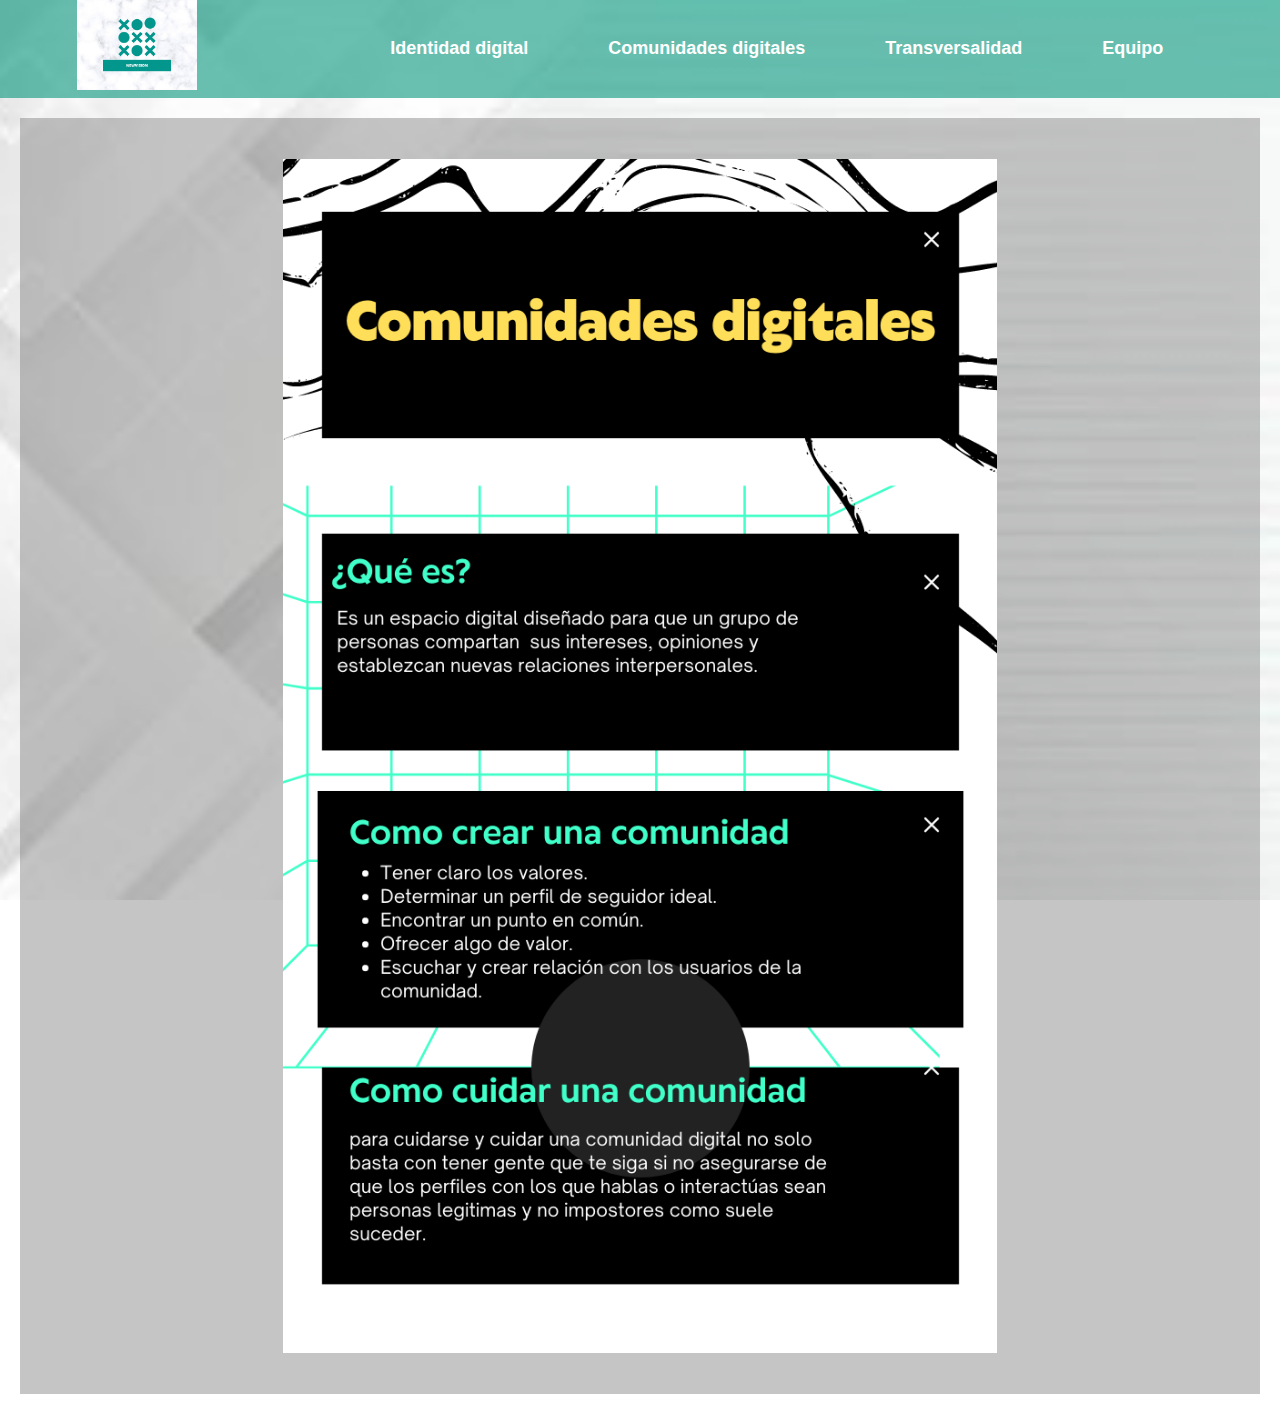
<file: comunidades.html>
<!DOCTYPE html>
<html lang="es">
<head>
    <link href="css/style.css" rel="stylesheet">
    <meta charset="UTF-8">
    <meta http-equiv="X-UA-Compatible" content="IE=edge">
    <meta name="viewport" content="width=device-width, initial-scale=1.0">
    <title>New Vision Page</title>
</head>
<body>
    <header>
    
        <nav>
            <a href="#" rel="noopener noreferrer">
                <img src="img/CHINCHENWANCHI.png" alt="Logo" class="logo">
            </a>
            <ul class="enlaces-menu">
                <li><a href="tema1.html" rel="noopener noreferrer">Identidad digital</a></li>
                <li><a href="comunidades.html" rel="noopener noreferrer">Comunidades digitales</a></li>
                <li><a href="transversalidad.html" rel="noopener noreferrer">Transversalidad</a></li>
                <li><a href="equipo.html" rel="noopener noreferrer">Equipo</a></li>
            </ul>
            <button class="ham" type="button">
                <span class="br-1"></span>
                <span class="br-2"></span>
                <span class="br-3"></span>
            </button>
        </nav>
    </header>
    <section class="home">
        <div class="in-flex">
        <p><img src="img/infografiacc.png" alt="info" class="info"></p>
    </div>
    
    </section>
    

    <script src="js/app.js"></script>
</body>
</html>
</file>
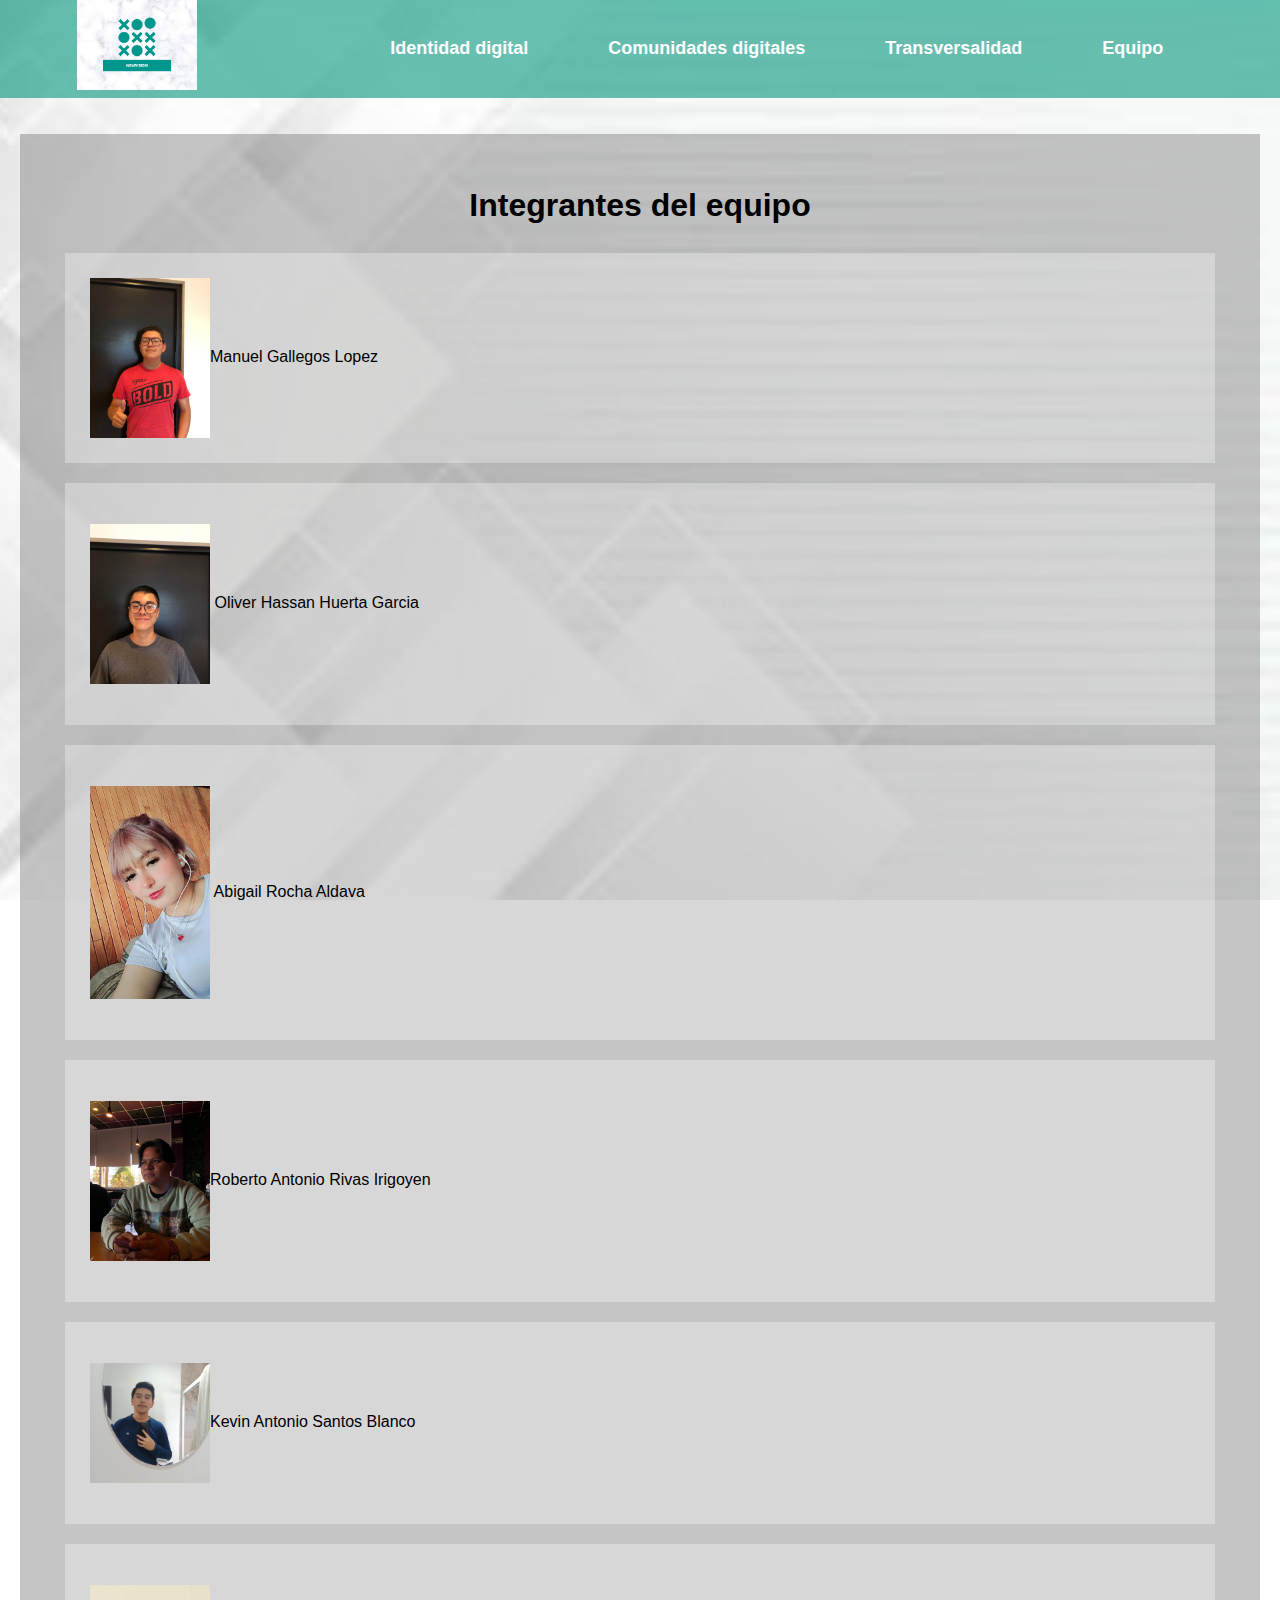
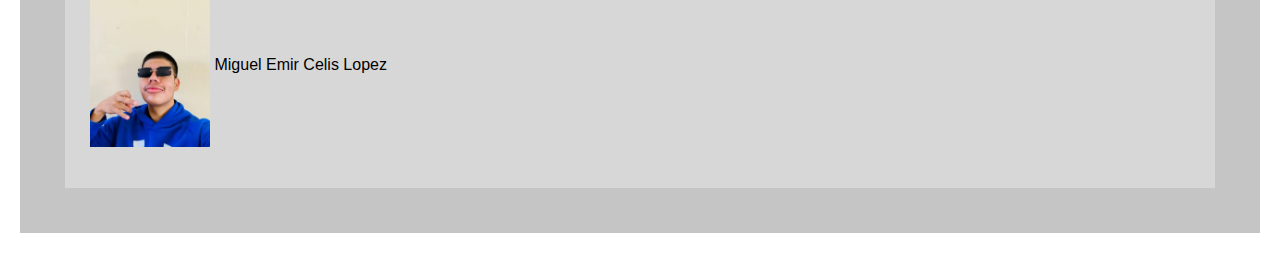
<file: equipo.html>
<!DOCTYPE html>
<html lang="es">
<head>
    <link href="css/style.css" rel="stylesheet">
    <meta charset="UTF-8">
    <meta http-equiv="X-UA-Compatible" content="IE=edge">
    <meta name="viewport" content="width=device-width, initial-scale=1.0">
    <title>New Vision Page</title>
</head>
<body>
    <header>
    
        <nav>
            <a href="#" rel="noopener noreferrer">
                <img src="img/CHINCHENWANCHI.png" alt="Logo" class="logo">
            </a>
            <ul class="enlaces-menu">
                <li><a href="tema1.html" rel="noopener noreferrer">Identidad digital</a></li>
                <li><a href="comunidades.html" rel="noopener noreferrer">Comunidades digitales</a></li>
                <li><a href="transversalidad.html" rel="noopener noreferrer">Transversalidad</a></li>
                <li><a href="equipo.html" rel="noopener noreferrer">Equipo</a></li>
            </ul>
            <button class="ham" type="button">
                <span class="br-1"></span>
                <span class="br-2"></span>
                <span class="br-3"></span>
            </button>
        </nav>
    </header>
    <div class="inicio"><p>
    </div>
    <section class="home">
        <div class="in-flex">
            <H1 style="text-align: center;">Integrantes del equipo</H1>
            <div class="nombre">
           <img src="img/manuel.jpg.jpeg" alt="equipo" class="nombre equipo">Manuel Gallegos Lopez
        </div>
        <div class="nombre">
           <p class="nombre"> <img src="img/oliver.jpg.jpeg" alt="equipo" class=" nombre equipo"> Oliver Hassan Huerta Garcia</p>
        </div>
        <div class="nombre">
           <p class="nombre"><img src="img/abi.jpg.jpeg" alt="equipo" class=" nombre equipo"> Abigail Rocha Aldava</p>
        </div>
        <div class="nombre">
          <p class="nombre"><img src="img/roberto.jpg.jpeg" alt="equipo" class=" nombre equipo">Roberto Antonio Rivas Irigoyen</p>
        </div>
        <div class="nombre">
          <P class="nombre"><img src="img/kevin.jpg.jpeg" alt="equipo" class=" nombre equipo">Kevin Antonio Santos Blanco</P>
        </div>
        <div class="nombre">
          <p class="nombre"><img src="img/emir.jpeg" alt="equipo" class=" nombre equipo"> Miguel Emir Celis Lopez</p>
        </div>
    </div>
    
    </section>

    <script src="js/app.js"></script>
</body>
</html>
</file>
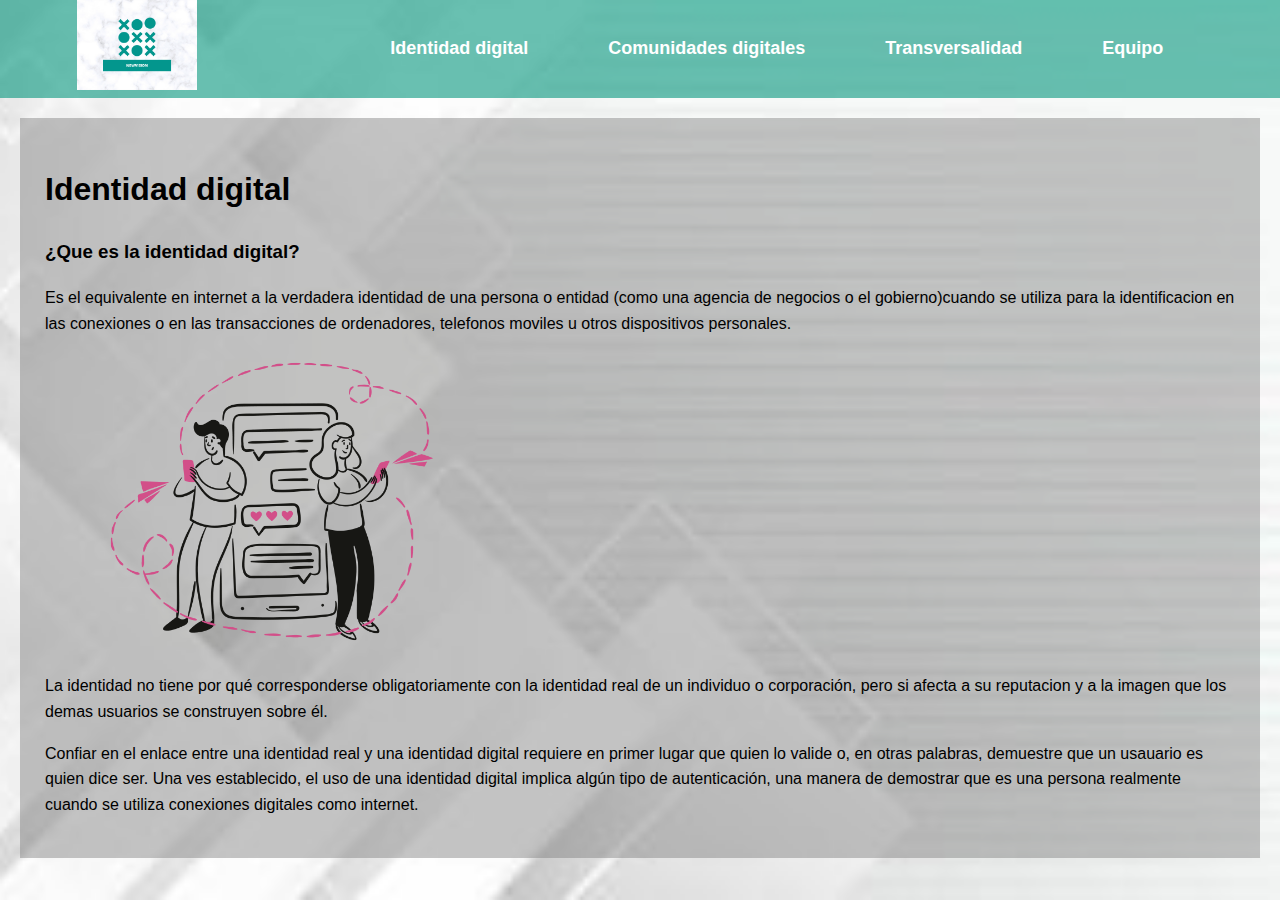
<file: tema1.html>
<!DOCTYPE html>
<html lang="es">
<head>
    <link href="css/style.css" rel="stylesheet">
    <meta charset="UTF-8">
    <meta http-equiv="X-UA-Compatible" content="IE=edge">
    <meta name="viewport" content="width=device-width, initial-scale=1.0">
    <title>New Vision Page</title>
</head>
<body>
    <header>
    
        <nav>
            <a href="#" rel="noopener noreferrer">
                <img src="img/CHINCHENWANCHI.png" alt="Logo" class="logo">
            </a>
            <ul class="enlaces-menu">
                <li><a href="tema1.html" rel="noopener noreferrer">Identidad digital</a></li>
                <li><a href="comunidades.html" rel="noopener noreferrer">Comunidades digitales</a></li>
                <li><a href="transversalidad.html" rel="noopener noreferrer">Transversalidad</a></li>
                <li><a href="equipo.html" rel="noopener noreferrer">Equipo</a></li>
            </ul>
            <button class="ham" type="button">
                <span class="br-1"></span>
                <span class="br-2"></span>
                <span class="br-3"></span>
            </button>
        </nav>
    </header>
    <section class="home">
        <div class="in-flex"> <h1>Identidad digital </h1>
           <h3>¿Que es la identidad digital?</h3>
           <p>Es el equivalente en internet a la verdadera identidad de una persona o entidad (como una agencia de negocios o el gobierno)cuando se utiliza para la identificacion en las conexiones o en las transacciones de ordenadores, telefonos moviles u otros dispositivos personales.
           <p><img src="img/idemtidadd.png" alt="identidad" class="identidad"></p>
           <p> La identidad no tiene por qué corresponderse obligatoriamente con la identidad real de un individuo o corporación, pero si afecta a su reputacion y a la imagen que los demas usuarios se construyen sobre él.</p>
            Confiar en el enlace entre una identidad real y una identidad digital requiere en primer lugar que quien lo valide o, en otras palabras, demuestre que un usauario es quien dice ser. Una ves establecido, el uso de una identidad digital implica algún tipo de autenticación, una manera de demostrar que es una persona realmente cuando se utiliza conexiones digitales como internet.
           </p>

    </div>
    
    </section>
    

    <script src="js/app.js"></script>
</body>
</html>
</file>
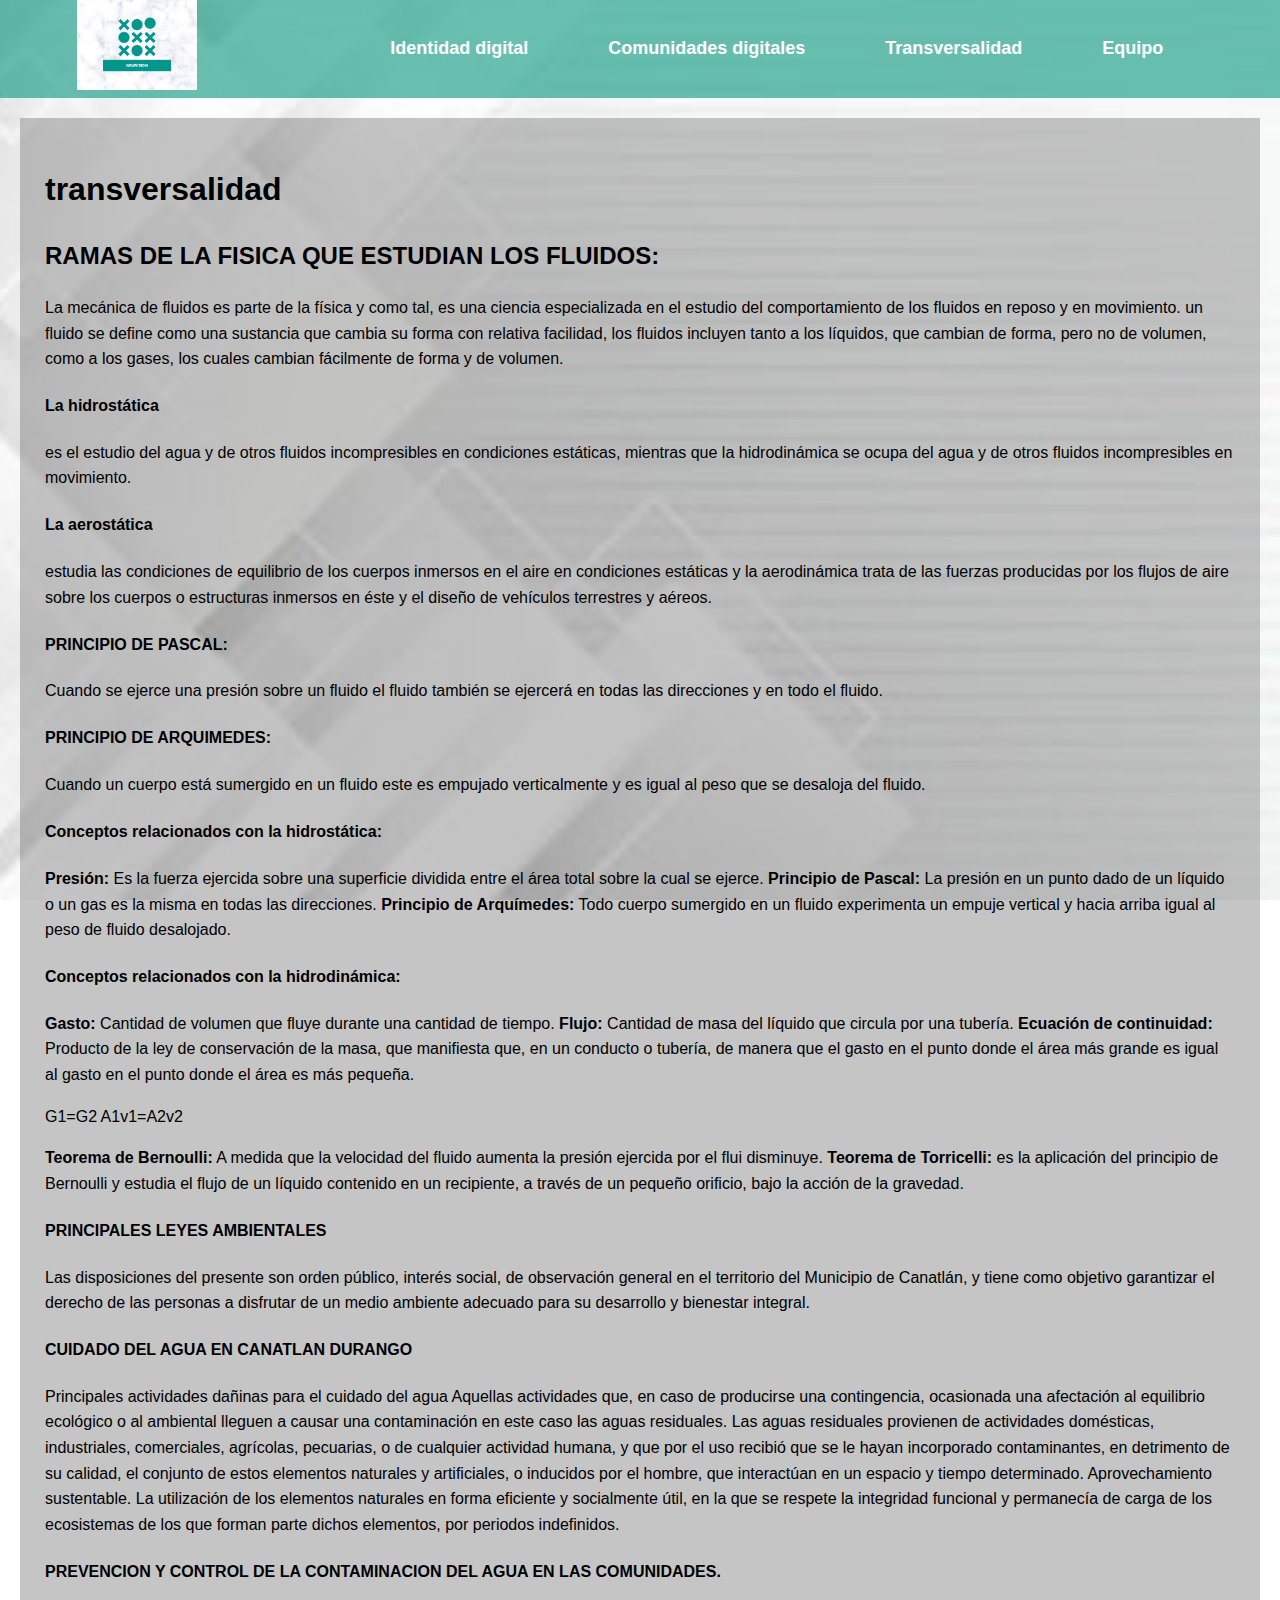
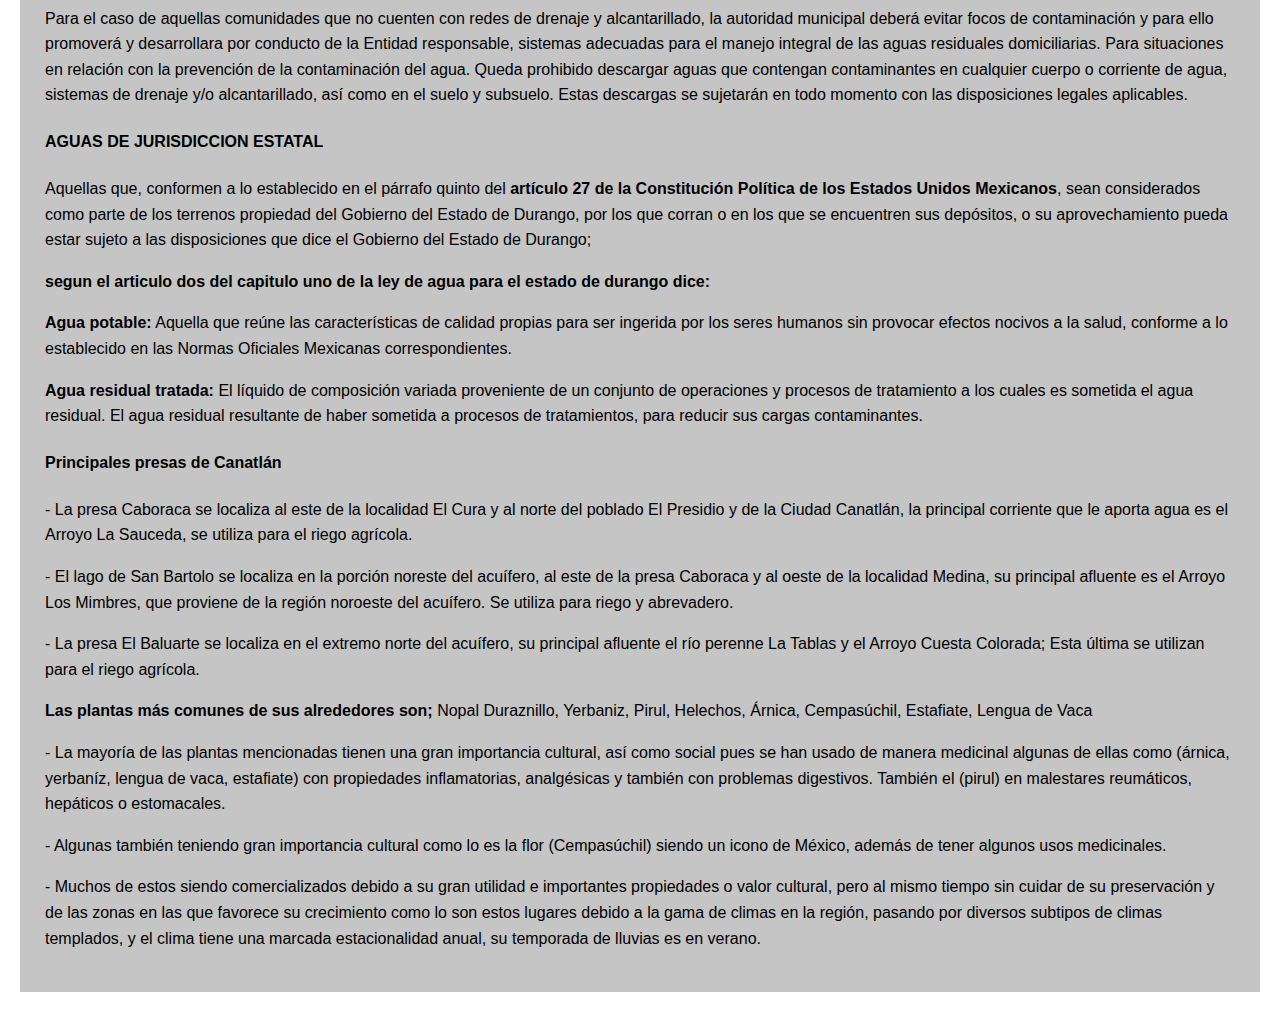
<file: transversalidad.html>
<!DOCTYPE html>
<html lang="es">
<head>
    <link href="css/style.css" rel="stylesheet">
    <meta charset="UTF-8">
    <meta http-equiv="X-UA-Compatible" content="IE=edge">
    <meta name="viewport" content="width=device-width, initial-scale=1.0">
    <title>New Vision Page</title>
</head>
<body>
    <header>
    
        <nav>
            <a href="#" rel="noopener noreferrer">
                <img src="img/CHINCHENWANCHI.png" alt="Logo" class="logo">
            </a>
            <ul class="enlaces-menu">
                <li><a href="tema1.html" rel="noopener noreferrer">Identidad digital</a></li>
                <li><a href="comunidades.html" rel="noopener noreferrer">Comunidades digitales</a></li>
                <li><a href="transversalidad.html" rel="noopener noreferrer">Transversalidad</a></li>
                <li><a href="equipo.html" rel="noopener noreferrer">Equipo</a></li>
            </ul>
            <button class="ham" type="button">
                <span class="br-1"></span>
                <span class="br-2"></span>
                <span class="br-3"></span>
            </button>
        </nav>
    </header>
    <section class="home">
        <div class="in-flex"> <h1>transversalidad </h1>
          <p> <h2>RAMAS DE LA FISICA QUE ESTUDIAN LOS FLUIDOS:</h2>
            La mecánica de fluidos es parte de la física y como tal, es una ciencia especializada en el estudio del comportamiento de los fluidos en reposo y en movimiento. un fluido se define como una sustancia que cambia su forma con relativa facilidad, los fluidos incluyen tanto a los líquidos, que cambian de forma, pero no de volumen, como a los gases, los cuales cambian fácilmente de forma y de volumen. 
            <h4>La hidrostática</h4> es el estudio del agua y de otros fluidos incompresibles en condiciones estáticas, mientras que la hidrodinámica se ocupa del agua y de otros fluidos incompresibles en movimiento. 
            <h4>La aerostática</h4> estudia las condiciones de equilibrio de los cuerpos inmersos en el aire en condiciones estáticas y la aerodinámica trata de las fuerzas producidas por los flujos de aire sobre los cuerpos o estructuras inmersos en éste y el diseño de vehículos terrestres y aéreos.
            <h4>PRINCIPIO DE PASCAL:</h4> Cuando se ejerce una presión sobre un fluido el fluido también se ejercerá en todas las direcciones y en todo el fluido.
           <h4> PRINCIPIO DE ARQUIMEDES:</h4> Cuando un cuerpo está sumergido en un fluido este es empujado verticalmente y es igual al peso que se desaloja del fluido.
           <h4>Conceptos relacionados con la hidrostática:</h4> 
            <b>Presión:</b> Es la fuerza ejercida sobre una superficie dividida entre el área total sobre la cual se ejerce.
            <b>Principio de Pascal:</b> La presión en un punto dado de un líquido o un gas es la misma en todas las direcciones.
            <b>Principio de Arquímedes:</b> Todo cuerpo sumergido en un fluido experimenta un empuje vertical y hacia arriba igual al peso de fluido desalojado.
            <h4>Conceptos relacionados con la hidrodinámica:</h4>
           <b> Gasto:</b> Cantidad de volumen que fluye durante una cantidad de tiempo.
            
            <b>Flujo:</b> Cantidad de masa del líquido que circula por una tubería.
            <b>Ecuación de continuidad:</b> Producto de la ley de conservación de la masa, que manifiesta que, en un conducto o tubería, de manera que el gasto en el punto donde el área más grande es igual al gasto en el punto donde el área es más pequeña. 
           <p> G1=G2
            A1v1=A2v2</p>
            <b>Teorema de Bernoulli:</b> A medida que la velocidad del fluido aumenta la presión ejercida por el flui disminuye.
            <b>Teorema de Torricelli:</b> es la aplicación del principio de Bernoulli y estudia el flujo de un líquido contenido en un recipiente, a través de un pequeño orificio, bajo la acción de la gravedad.
            
            
            
           <h4>PRINCIPALES LEYES AMBIENTALES </h4> 
            Las disposiciones del presente son orden público, interés social, de observación general en el territorio del Municipio de Canatlán, y tiene como objetivo garantizar el derecho de las personas a disfrutar de un medio ambiente adecuado para su desarrollo y bienestar integral.
            <h4>CUIDADO DEL AGUA EN CANATLAN DURANGO</h4>
            Principales actividades dañinas para el cuidado del agua
            Aquellas actividades que, en caso de producirse una contingencia, ocasionada una afectación al equilibrio ecológico o al ambiental lleguen a causar una contaminación en este caso las aguas residuales. 
            Las aguas residuales provienen de actividades domésticas, industriales, comerciales, agrícolas, pecuarias, o de cualquier actividad humana, y que por el uso recibió que se le hayan incorporado contaminantes, en detrimento de su calidad, el conjunto de estos elementos naturales y artificiales, o inducidos por el hombre, que interactúan en un espacio y tiempo determinado.
            Aprovechamiento sustentable.
            La utilización de los elementos naturales en forma eficiente y socialmente útil, en la que se respete la integridad funcional y permanecía de carga de los ecosistemas de los que forman parte dichos elementos, por periodos indefinidos.
            <h4>PREVENCION Y CONTROL DE LA CONTAMINACION DEL AGUA  EN LAS COMUNIDADES.</h4>
            Para el caso de aquellas comunidades que no cuenten con redes de drenaje y alcantarillado, la autoridad municipal deberá evitar focos de contaminación y para ello promoverá y desarrollara por conducto de la Entidad responsable, sistemas adecuadas para el manejo integral de las aguas residuales domiciliarias. 
            Para situaciones en relación con la prevención de la contaminación del agua.
            Queda prohibido descargar aguas que contengan contaminantes en cualquier cuerpo o corriente de agua, sistemas de drenaje y/o alcantarillado, así como en el suelo y subsuelo. Estas descargas se sujetarán en todo momento con las disposiciones legales aplicables.
            <h4>AGUAS DE JURISDICCION ESTATAL </h4>
            Aquellas que, conformen a lo establecido en el párrafo quinto del <b>artículo 27 de la Constitución Política de los Estados Unidos Mexicanos</b>, sean considerados como parte de los terrenos propiedad del Gobierno del Estado de Durango, por los que corran o en los que se encuentren sus depósitos, o su aprovechamiento pueda estar sujeto a las disposiciones que dice el Gobierno del Estado de Durango;
           <p><b> segun el articulo dos del capitulo uno de la ley de agua para el estado de durango dice:</b></p>
            <p><b>Agua potable:</b> Aquella que reúne las características de calidad propias para ser ingerida por los seres humanos sin provocar efectos nocivos a la salud, conforme a lo establecido en las Normas Oficiales Mexicanas correspondientes.</p>
            <p><b> Agua residual tratada:</b> El líquido de composición variada proveniente de un conjunto de operaciones y procesos de tratamiento a los cuales es sometida el agua residual.
            El agua residual resultante de haber sometida a procesos de tratamientos, para reducir sus cargas contaminantes.</p>
            
           <h4> Principales presas de Canatlán</h4>
            <p>-	La presa Caboraca se localiza al este de la localidad El Cura y al norte del poblado El Presidio y de la Ciudad Canatlán, la principal corriente que le aporta agua es el Arroyo La Sauceda, se utiliza para el riego agrícola.</p> 
            
           <p> -	El lago de San Bartolo se localiza en la porción noreste del acuífero, al este de la presa Caboraca y al oeste de la localidad Medina, su principal afluente es el Arroyo Los Mimbres, que proviene de la región noroeste del acuífero. Se utiliza para riego y abrevadero.</p>
            
           <p> -	La presa El Baluarte se localiza en el extremo norte del acuífero, su principal afluente el río perenne La Tablas y el Arroyo Cuesta Colorada; Esta última se utilizan para el riego agrícola.</p>
            
           <b> Las plantas más comunes de sus alrededores son;</b> Nopal Duraznillo, Yerbaniz, Pirul, Helechos, Árnica, Cempasúchil, Estafiate, Lengua de Vaca
            
           <p> -	La mayoría de las plantas mencionadas tienen una gran importancia cultural, así como social pues se han usado de manera medicinal algunas de ellas como (árnica, yerbaníz, lengua de vaca, estafiate) con propiedades inflamatorias, analgésicas y también con problemas digestivos. También el (pirul) en malestares reumáticos, hepáticos o estomacales.</p>
            
           <p> -	Algunas también teniendo gran importancia cultural como lo es la flor (Cempasúchil) siendo un icono de México, además de tener algunos usos medicinales.</p> 
            
           <p> -	Muchos de estos siendo comercializados debido a su gran utilidad e importantes propiedades o valor cultural, pero al mismo tiempo sin cuidar de su preservación y de las zonas en las que favorece su crecimiento como lo son estos lugares debido a la gama de climas en la región, pasando por diversos subtipos de climas templados, y el clima tiene una marcada estacionalidad anual, su temporada de lluvias es en verano.</p>
            </p>
    </div>
    
    </section>
    
    

    <script src="js/app.js"></script>
</body>
</html>
</file>
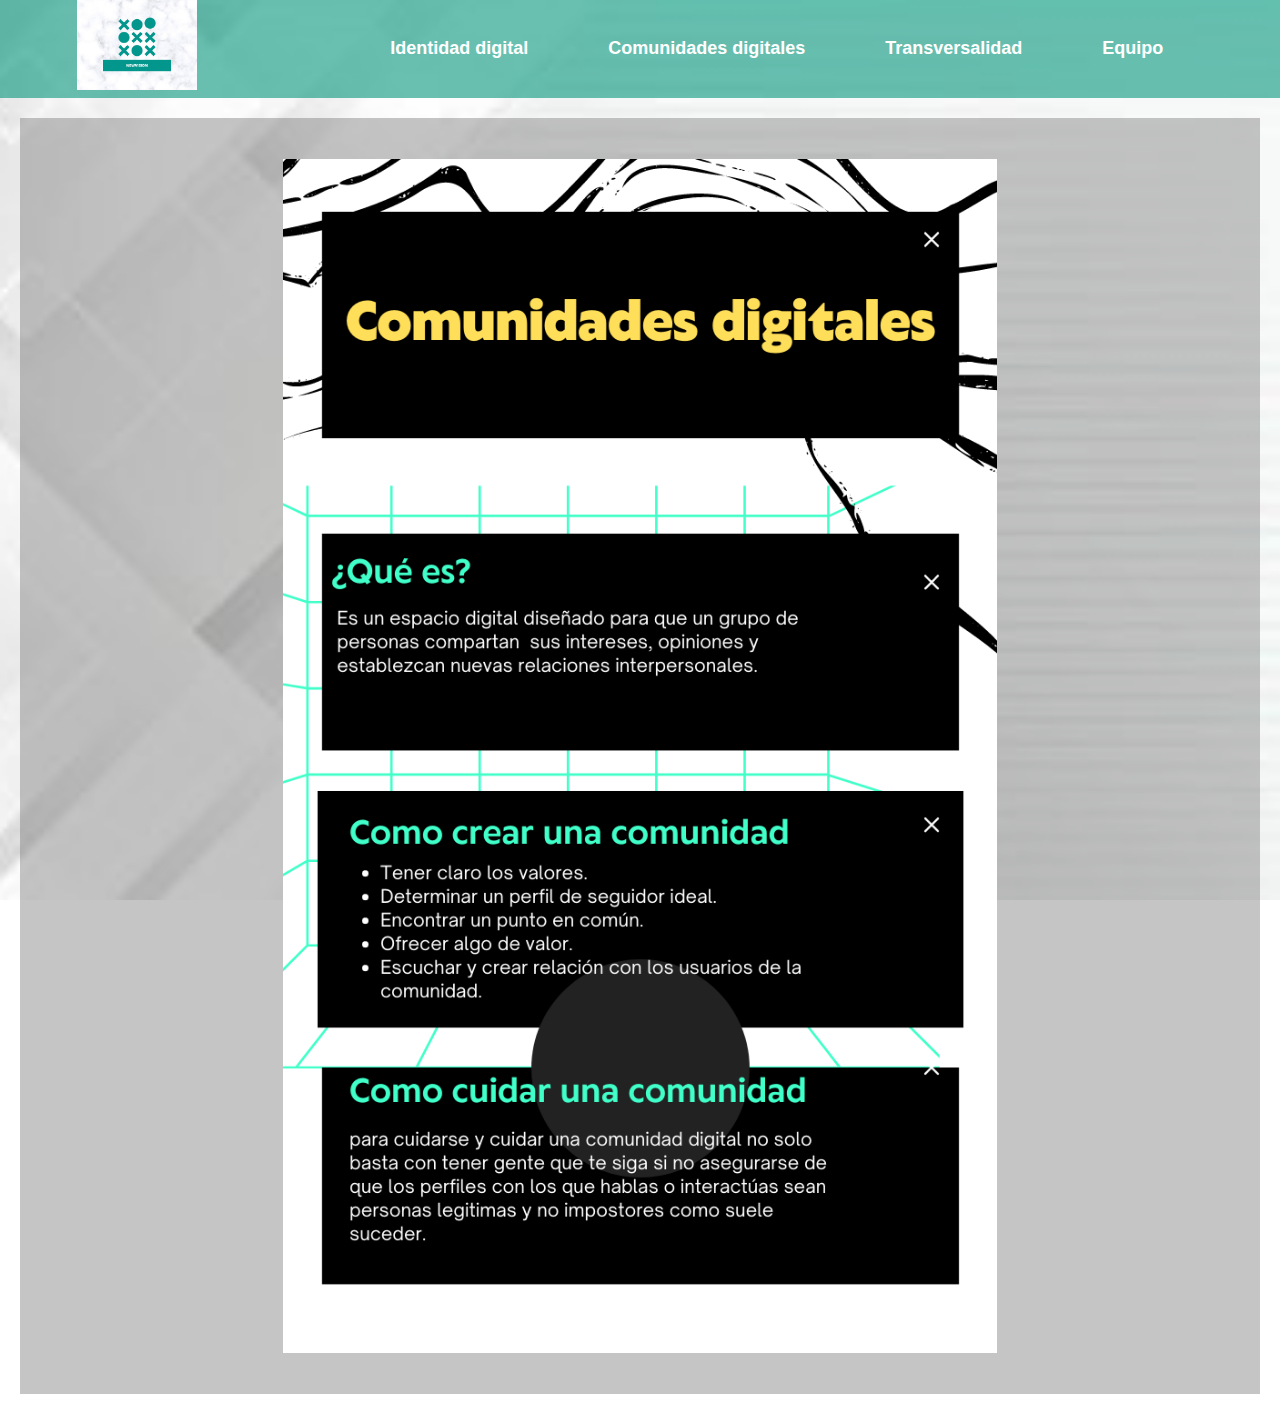
<file: menu/comunidades.html>
<!DOCTYPE html>
<html lang="es">
<head>
    <link href="css/style.css" rel="stylesheet">
    <meta charset="UTF-8">
    <meta http-equiv="X-UA-Compatible" content="IE=edge">
    <meta name="viewport" content="width=device-width, initial-scale=1.0">
    <title>document</title>
</head>
<body>
    <header>
    
        <nav>
            <a href="#" rel="noopener noreferrer">
                <img src="img/CHINCHENWANCHI.png" alt="Logo" class="logo">
            </a>
            <ul class="enlaces-menu">
                <li><a href="tema1.html" rel="noopener noreferrer">Identidad digital</a></li>
                <li><a href="comunidades.html" rel="noopener noreferrer">Comunidades digitales</a></li>
                <li><a href="transversalidad.html" rel="noopener noreferrer">Transversalidad</a></li>
                <li><a href="equipo.html" rel="noopener noreferrer">Equipo</a></li>
            </ul>
            <button class="ham" type="button">
                <span class="br-1"></span>
                <span class="br-2"></span>
                <span class="br-3"></span>
            </button>
        </nav>
    </header>
    <section class="home">
        <div class="in-flex">
        <p><img src="img/infografiacc.png" alt="info" class="info"></p>
    </div>
    
    </section>
    

    <script src="js/app.js"></script>
</body>
</html>
</file>
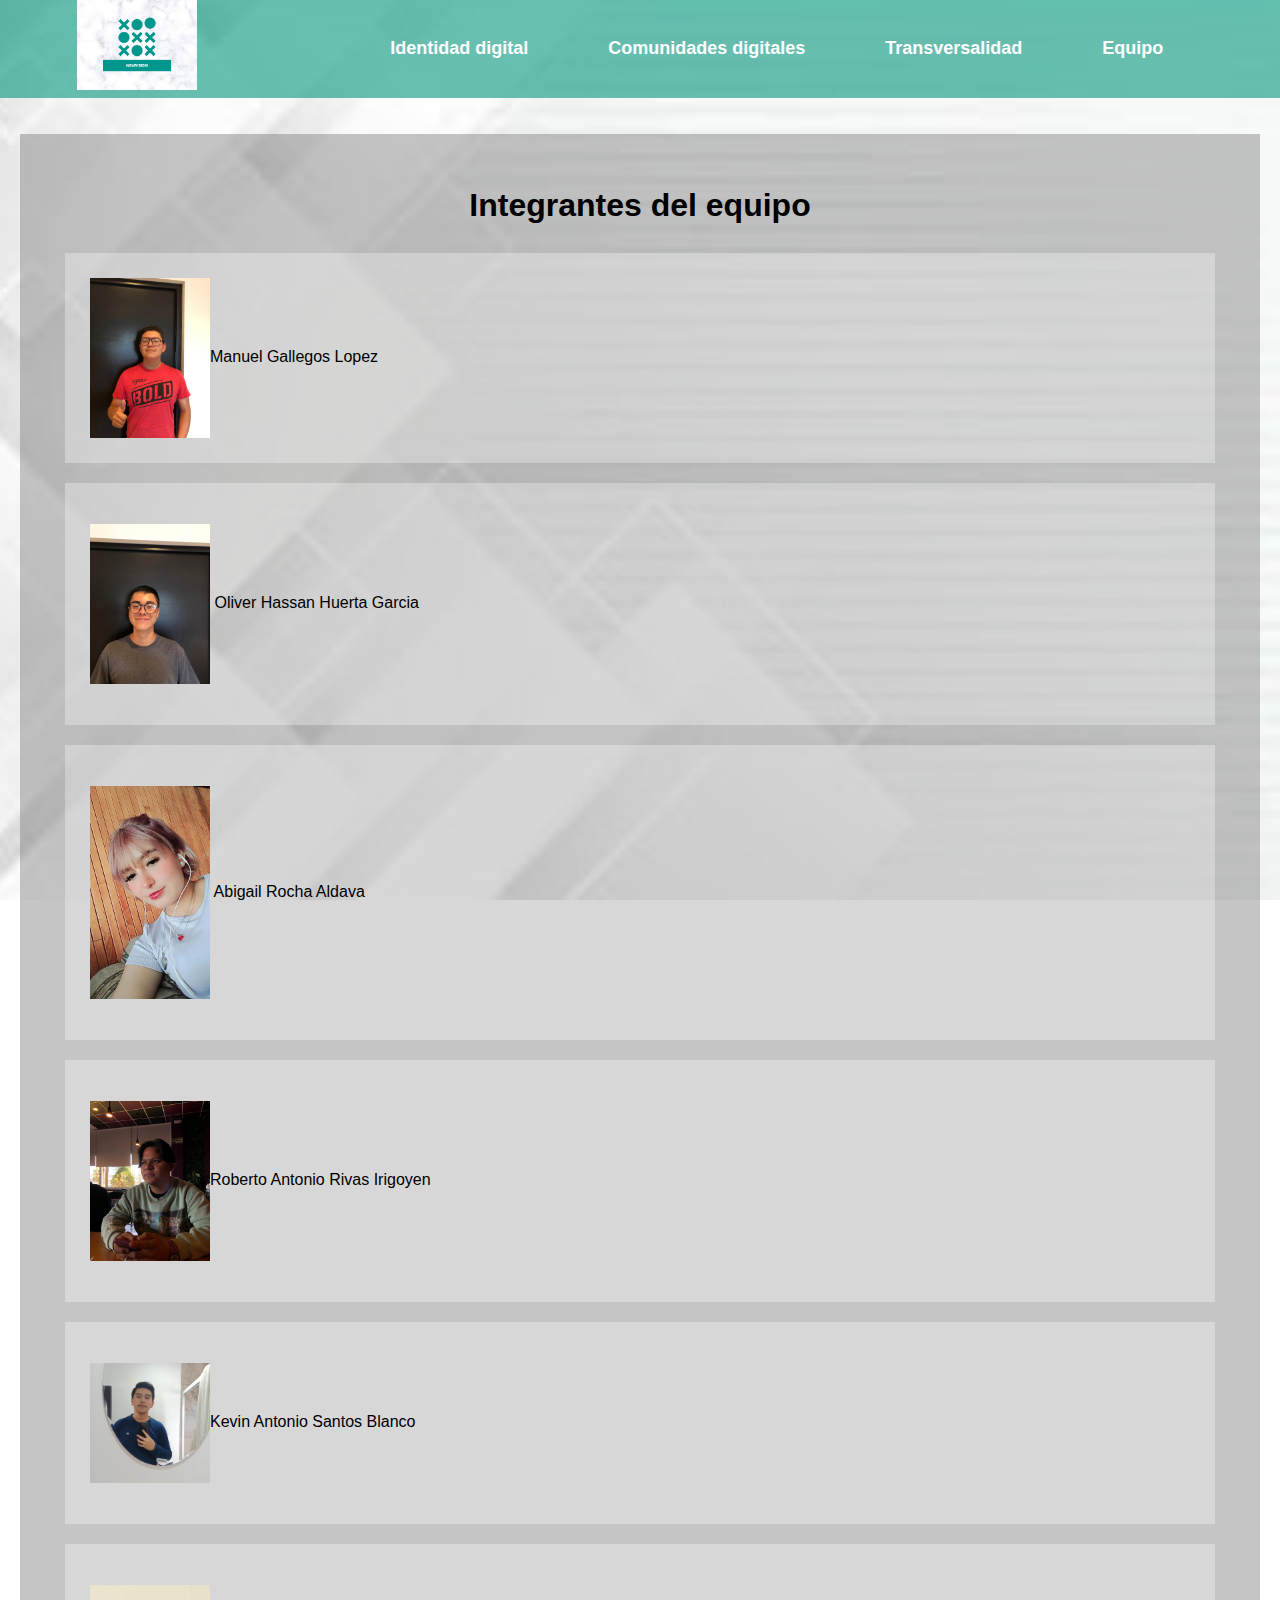
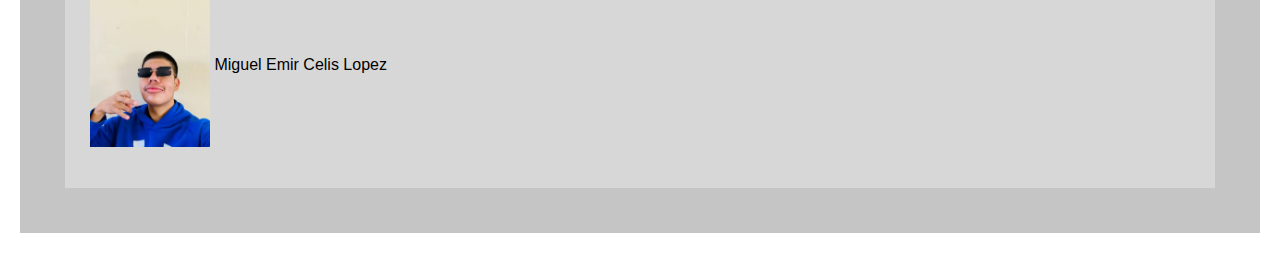
<file: menu/equipo.html>
<!DOCTYPE html>
<html lang="es">
<head>
    <link href="css/style.css" rel="stylesheet">
    <meta charset="UTF-8">
    <meta http-equiv="X-UA-Compatible" content="IE=edge">
    <meta name="viewport" content="width=device-width, initial-scale=1.0">
    <title>document</title>
</head>
<body>
    <header>
    
        <nav>
            <a href="#" rel="noopener noreferrer">
                <img src="img/CHINCHENWANCHI.png" alt="Logo" class="logo">
            </a>
            <ul class="enlaces-menu">
                <li><a href="tema1.html" rel="noopener noreferrer">Identidad digital</a></li>
                <li><a href="comunidades.html" rel="noopener noreferrer">Comunidades digitales</a></li>
                <li><a href="transversalidad.html" rel="noopener noreferrer">Transversalidad</a></li>
                <li><a href="equipo.html" rel="noopener noreferrer">Equipo</a></li>
            </ul>
            <button class="ham" type="button">
                <span class="br-1"></span>
                <span class="br-2"></span>
                <span class="br-3"></span>
            </button>
        </nav>
    </header>
    <div class="inicio"><p>
    </div>
    <section class="home">
        <div class="in-flex">
            <H1 style="text-align: center;">Integrantes del equipo</H1>
            <div class="nombre">
           <img src="img/manuel.jpg.jpeg" alt="equipo" class="nombre equipo">Manuel Gallegos Lopez
        </div>
        <div class="nombre">
           <p class="nombre"> <img src="img/oliver.jpg.jpeg" alt="equipo" class=" nombre equipo"> Oliver Hassan Huerta Garcia</p>
        </div>
        <div class="nombre">
           <p class="nombre"><img src="img/abi.jpg.jpeg" alt="equipo" class=" nombre equipo"> Abigail Rocha Aldava</p>
        </div>
        <div class="nombre">
          <p class="nombre"><img src="img/roberto.jpg.jpeg" alt="equipo" class=" nombre equipo">Roberto Antonio Rivas Irigoyen</p>
        </div>
        <div class="nombre">
          <P class="nombre"><img src="img/kevin.jpg.jpeg" alt="equipo" class=" nombre equipo">Kevin Antonio Santos Blanco</P>
        </div>
        <div class="nombre">
          <p class="nombre"><img src="img/emir.jpeg" alt="equipo" class=" nombre equipo"> Miguel Emir Celis Lopez</p>
        </div>
    </div>
    
    </section>

    <script src="js/app.js"></script>
</body>
</html>
</file>
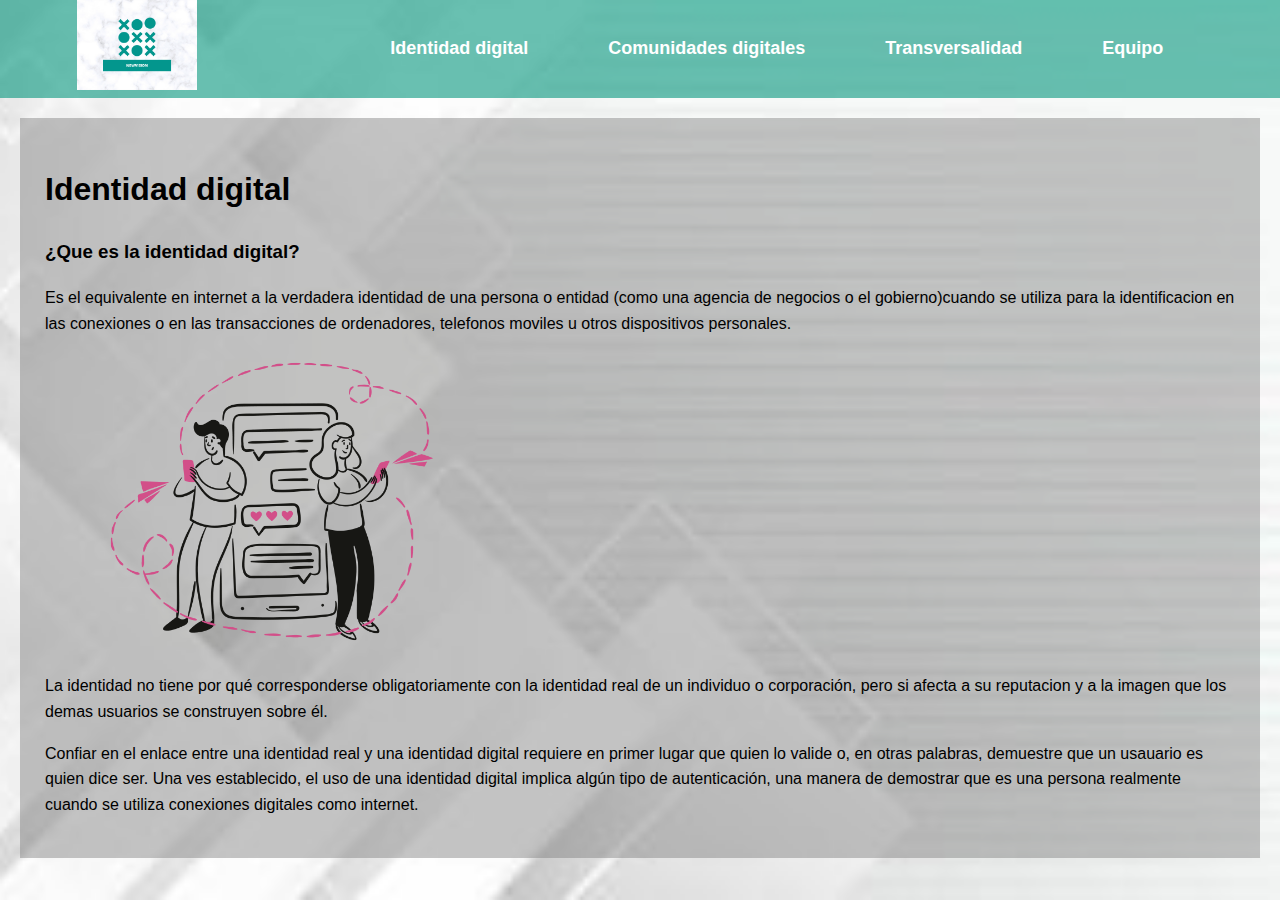
<file: menu/tema1.html>
<!DOCTYPE html>
<html lang="es">
<head>
    <link href="css/style.css" rel="stylesheet">
    <meta charset="UTF-8">
    <meta http-equiv="X-UA-Compatible" content="IE=edge">
    <meta name="viewport" content="width=device-width, initial-scale=1.0">
    <title>Document</title>
</head>
<body>
    <header>
    
        <nav>
            <a href="#" rel="noopener noreferrer">
                <img src="img/CHINCHENWANCHI.png" alt="Logo" class="logo">
            </a>
            <ul class="enlaces-menu">
                <li><a href="tema1.html" rel="noopener noreferrer">Identidad digital</a></li>
                <li><a href="comunidades.html" rel="noopener noreferrer">Comunidades digitales</a></li>
                <li><a href="transversalidad.html" rel="noopener noreferrer">Transversalidad</a></li>
                <li><a href="equipo.html" rel="noopener noreferrer">Equipo</a></li>
            </ul>
            <button class="ham" type="button">
                <span class="br-1"></span>
                <span class="br-2"></span>
                <span class="br-3"></span>
            </button>
        </nav>
    </header>
    <section class="home">
        <div class="in-flex"> <h1>Identidad digital </h1>
           <h3>¿Que es la identidad digital?</h3>
           <p>Es el equivalente en internet a la verdadera identidad de una persona o entidad (como una agencia de negocios o el gobierno)cuando se utiliza para la identificacion en las conexiones o en las transacciones de ordenadores, telefonos moviles u otros dispositivos personales.
           <p><img src="img/idemtidadd.png" alt="identidad" class="identidad"></p>
           <p> La identidad no tiene por qué corresponderse obligatoriamente con la identidad real de un individuo o corporación, pero si afecta a su reputacion y a la imagen que los demas usuarios se construyen sobre él.</p>
            Confiar en el enlace entre una identidad real y una identidad digital requiere en primer lugar que quien lo valide o, en otras palabras, demuestre que un usauario es quien dice ser. Una ves establecido, el uso de una identidad digital implica algún tipo de autenticación, una manera de demostrar que es una persona realmente cuando se utiliza conexiones digitales como internet.
           </p>

    </div>
    
    </section>
    

    <script src="js/app.js"></script>
</body>
</html>
</file>
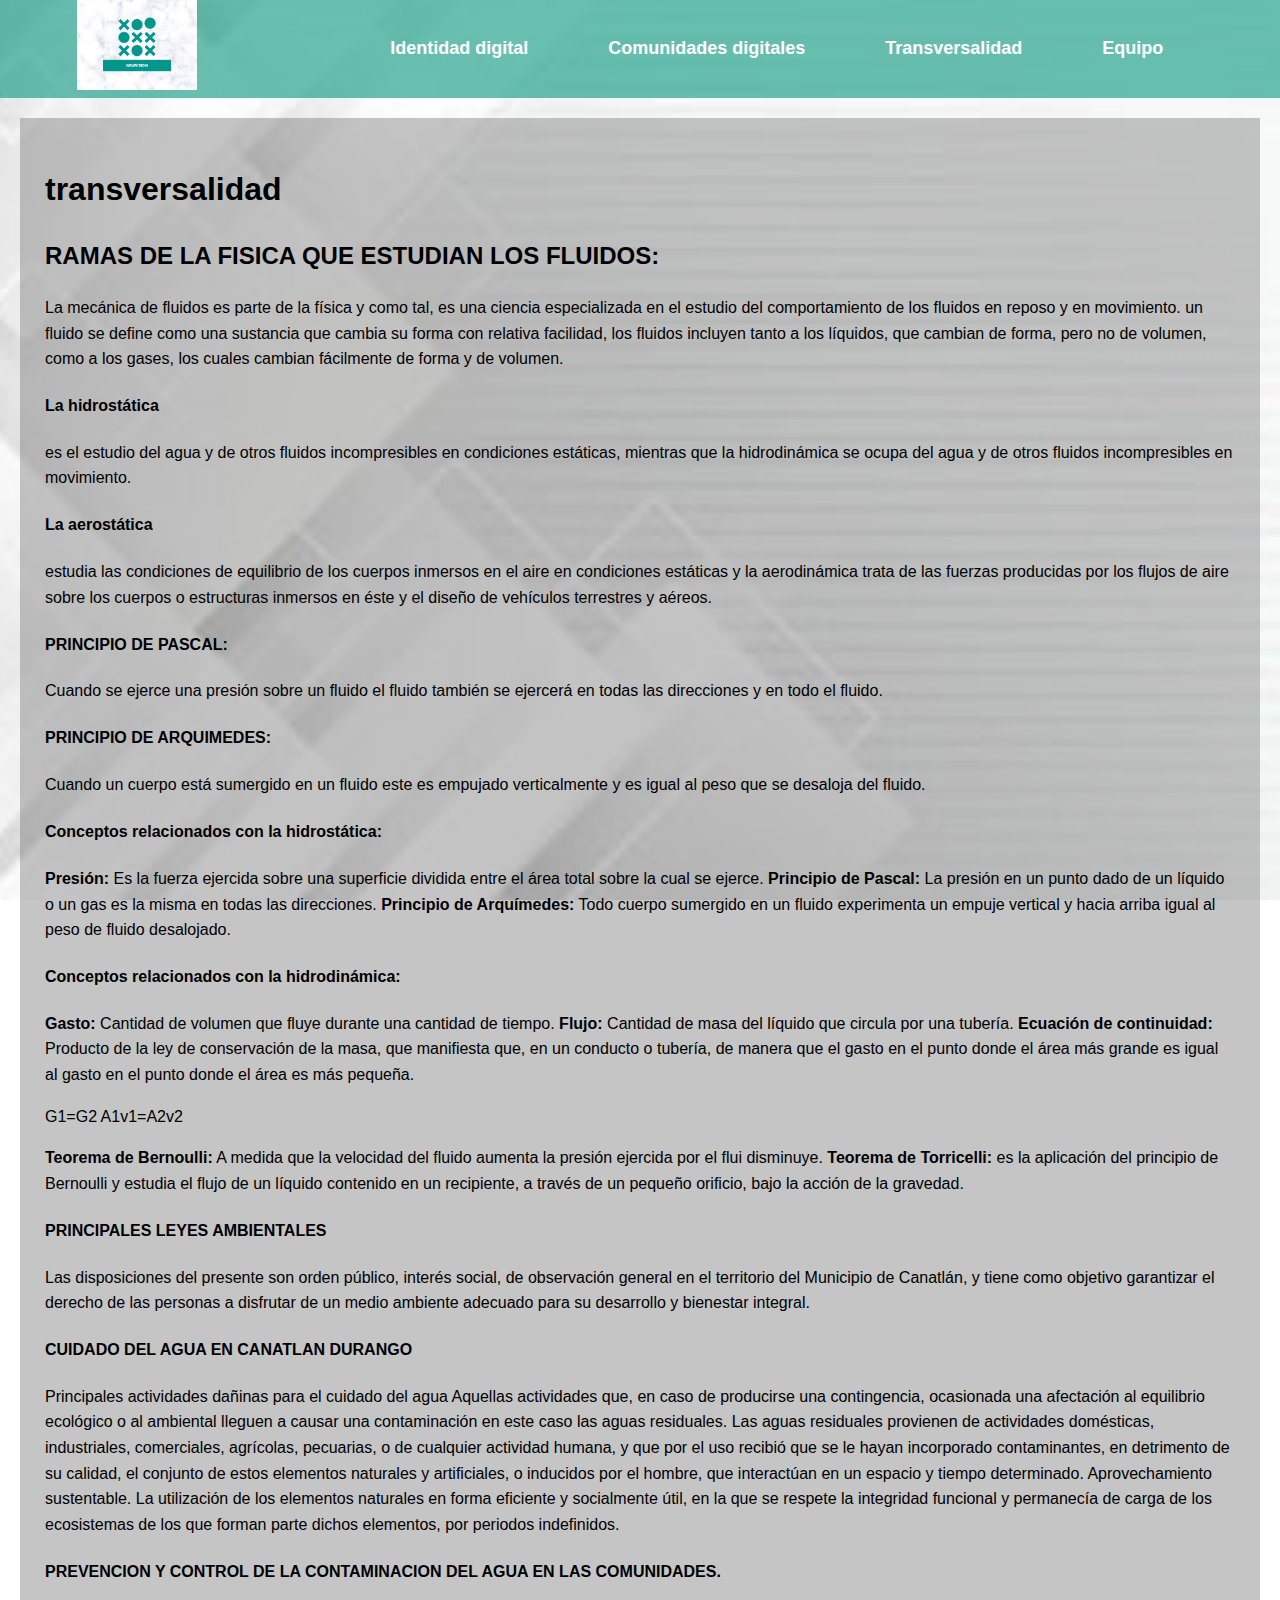
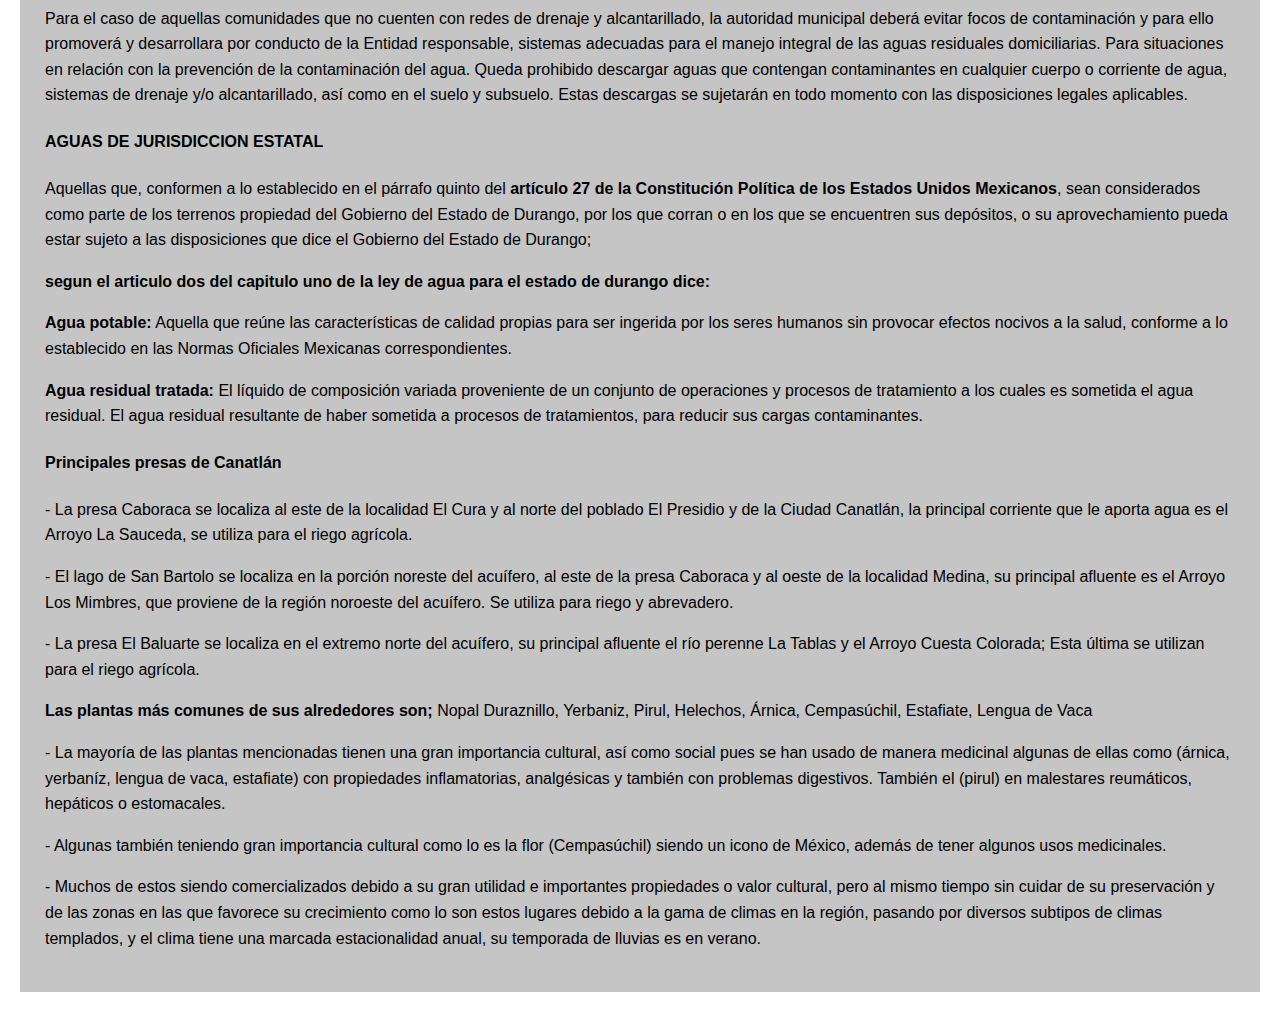
<file: menu/transversalidad.html>
<!DOCTYPE html>
<html lang="es">
<head>
    <link href="css/style.css" rel="stylesheet">
    <meta charset="UTF-8">
    <meta http-equiv="X-UA-Compatible" content="IE=edge">
    <meta name="viewport" content="width=device-width, initial-scale=1.0">
    <title>Document</title>
</head>
<body>
    <header>
    
        <nav>
            <a href="#" rel="noopener noreferrer">
                <img src="img/CHINCHENWANCHI.png" alt="Logo" class="logo">
            </a>
            <ul class="enlaces-menu">
                <li><a href="tema1.html" rel="noopener noreferrer">Identidad digital</a></li>
                <li><a href="comunidades.html" rel="noopener noreferrer">Comunidades digitales</a></li>
                <li><a href="transversalidad.html" rel="noopener noreferrer">Transversalidad</a></li>
                <li><a href="equipo.html" rel="noopener noreferrer">Equipo</a></li>
            </ul>
            <button class="ham" type="button">
                <span class="br-1"></span>
                <span class="br-2"></span>
                <span class="br-3"></span>
            </button>
        </nav>
    </header>
    <section class="home">
        <div class="in-flex"> <h1>transversalidad </h1>
          <p> <h2>RAMAS DE LA FISICA QUE ESTUDIAN LOS FLUIDOS:</h2>
            La mecánica de fluidos es parte de la física y como tal, es una ciencia especializada en el estudio del comportamiento de los fluidos en reposo y en movimiento. un fluido se define como una sustancia que cambia su forma con relativa facilidad, los fluidos incluyen tanto a los líquidos, que cambian de forma, pero no de volumen, como a los gases, los cuales cambian fácilmente de forma y de volumen. 
            <h4>La hidrostática</h4> es el estudio del agua y de otros fluidos incompresibles en condiciones estáticas, mientras que la hidrodinámica se ocupa del agua y de otros fluidos incompresibles en movimiento. 
            <h4>La aerostática</h4> estudia las condiciones de equilibrio de los cuerpos inmersos en el aire en condiciones estáticas y la aerodinámica trata de las fuerzas producidas por los flujos de aire sobre los cuerpos o estructuras inmersos en éste y el diseño de vehículos terrestres y aéreos.
            <h4>PRINCIPIO DE PASCAL:</h4> Cuando se ejerce una presión sobre un fluido el fluido también se ejercerá en todas las direcciones y en todo el fluido.
           <h4> PRINCIPIO DE ARQUIMEDES:</h4> Cuando un cuerpo está sumergido en un fluido este es empujado verticalmente y es igual al peso que se desaloja del fluido.
           <h4>Conceptos relacionados con la hidrostática:</h4> 
            <b>Presión:</b> Es la fuerza ejercida sobre una superficie dividida entre el área total sobre la cual se ejerce.
            <b>Principio de Pascal:</b> La presión en un punto dado de un líquido o un gas es la misma en todas las direcciones.
            <b>Principio de Arquímedes:</b> Todo cuerpo sumergido en un fluido experimenta un empuje vertical y hacia arriba igual al peso de fluido desalojado.
            <h4>Conceptos relacionados con la hidrodinámica:</h4>
           <b> Gasto:</b> Cantidad de volumen que fluye durante una cantidad de tiempo.
            
            <b>Flujo:</b> Cantidad de masa del líquido que circula por una tubería.
            <b>Ecuación de continuidad:</b> Producto de la ley de conservación de la masa, que manifiesta que, en un conducto o tubería, de manera que el gasto en el punto donde el área más grande es igual al gasto en el punto donde el área es más pequeña. 
           <p> G1=G2
            A1v1=A2v2</p>
            <b>Teorema de Bernoulli:</b> A medida que la velocidad del fluido aumenta la presión ejercida por el flui disminuye.
            <b>Teorema de Torricelli:</b> es la aplicación del principio de Bernoulli y estudia el flujo de un líquido contenido en un recipiente, a través de un pequeño orificio, bajo la acción de la gravedad.
            
            
            
           <h4>PRINCIPALES LEYES AMBIENTALES </h4> 
            Las disposiciones del presente son orden público, interés social, de observación general en el territorio del Municipio de Canatlán, y tiene como objetivo garantizar el derecho de las personas a disfrutar de un medio ambiente adecuado para su desarrollo y bienestar integral.
            <h4>CUIDADO DEL AGUA EN CANATLAN DURANGO</h4>
            Principales actividades dañinas para el cuidado del agua
            Aquellas actividades que, en caso de producirse una contingencia, ocasionada una afectación al equilibrio ecológico o al ambiental lleguen a causar una contaminación en este caso las aguas residuales. 
            Las aguas residuales provienen de actividades domésticas, industriales, comerciales, agrícolas, pecuarias, o de cualquier actividad humana, y que por el uso recibió que se le hayan incorporado contaminantes, en detrimento de su calidad, el conjunto de estos elementos naturales y artificiales, o inducidos por el hombre, que interactúan en un espacio y tiempo determinado.
            Aprovechamiento sustentable.
            La utilización de los elementos naturales en forma eficiente y socialmente útil, en la que se respete la integridad funcional y permanecía de carga de los ecosistemas de los que forman parte dichos elementos, por periodos indefinidos.
            <h4>PREVENCION Y CONTROL DE LA CONTAMINACION DEL AGUA  EN LAS COMUNIDADES.</h4>
            Para el caso de aquellas comunidades que no cuenten con redes de drenaje y alcantarillado, la autoridad municipal deberá evitar focos de contaminación y para ello promoverá y desarrollara por conducto de la Entidad responsable, sistemas adecuadas para el manejo integral de las aguas residuales domiciliarias. 
            Para situaciones en relación con la prevención de la contaminación del agua.
            Queda prohibido descargar aguas que contengan contaminantes en cualquier cuerpo o corriente de agua, sistemas de drenaje y/o alcantarillado, así como en el suelo y subsuelo. Estas descargas se sujetarán en todo momento con las disposiciones legales aplicables.
            <h4>AGUAS DE JURISDICCION ESTATAL </h4>
            Aquellas que, conformen a lo establecido en el párrafo quinto del <b>artículo 27 de la Constitución Política de los Estados Unidos Mexicanos</b>, sean considerados como parte de los terrenos propiedad del Gobierno del Estado de Durango, por los que corran o en los que se encuentren sus depósitos, o su aprovechamiento pueda estar sujeto a las disposiciones que dice el Gobierno del Estado de Durango;
           <p><b> segun el articulo dos del capitulo uno de la ley de agua para el estado de durango dice:</b></p>
            <p><b>Agua potable:</b> Aquella que reúne las características de calidad propias para ser ingerida por los seres humanos sin provocar efectos nocivos a la salud, conforme a lo establecido en las Normas Oficiales Mexicanas correspondientes.</p>
            <p><b> Agua residual tratada:</b> El líquido de composición variada proveniente de un conjunto de operaciones y procesos de tratamiento a los cuales es sometida el agua residual.
            El agua residual resultante de haber sometida a procesos de tratamientos, para reducir sus cargas contaminantes.</p>
            
           <h4> Principales presas de Canatlán</h4>
            <p>-	La presa Caboraca se localiza al este de la localidad El Cura y al norte del poblado El Presidio y de la Ciudad Canatlán, la principal corriente que le aporta agua es el Arroyo La Sauceda, se utiliza para el riego agrícola.</p> 
            
           <p> -	El lago de San Bartolo se localiza en la porción noreste del acuífero, al este de la presa Caboraca y al oeste de la localidad Medina, su principal afluente es el Arroyo Los Mimbres, que proviene de la región noroeste del acuífero. Se utiliza para riego y abrevadero.</p>
            
           <p> -	La presa El Baluarte se localiza en el extremo norte del acuífero, su principal afluente el río perenne La Tablas y el Arroyo Cuesta Colorada; Esta última se utilizan para el riego agrícola.</p>
            
           <b> Las plantas más comunes de sus alrededores son;</b> Nopal Duraznillo, Yerbaniz, Pirul, Helechos, Árnica, Cempasúchil, Estafiate, Lengua de Vaca
            
           <p> -	La mayoría de las plantas mencionadas tienen una gran importancia cultural, así como social pues se han usado de manera medicinal algunas de ellas como (árnica, yerbaníz, lengua de vaca, estafiate) con propiedades inflamatorias, analgésicas y también con problemas digestivos. También el (pirul) en malestares reumáticos, hepáticos o estomacales.</p>
            
           <p> -	Algunas también teniendo gran importancia cultural como lo es la flor (Cempasúchil) siendo un icono de México, además de tener algunos usos medicinales.</p> 
            
           <p> -	Muchos de estos siendo comercializados debido a su gran utilidad e importantes propiedades o valor cultural, pero al mismo tiempo sin cuidar de su preservación y de las zonas en las que favorece su crecimiento como lo son estos lugares debido a la gama de climas en la región, pasando por diversos subtipos de climas templados, y el clima tiene una marcada estacionalidad anual, su temporada de lluvias es en verano.</p>
            </p>
    </div>
    
    </section>
    
    

    <script src="js/app.js"></script>
</body>
</html>
</file>
<file: css/style.css>
html {
    font-size: 62.5%;
    box-sizing:border-box;
}

*, *::before, *::after{
    box-sizing: inherit;
}
body{
    padding: 0px;
    margin:0px;
    line-height: 1.6;
    font-family: sans-serif;
    background: url("../img/fondo7.jpg") no-repeat center center fixed;
    background-size: cover;
    font-size: medium;

}
.info{
  display: block;
  width: 60%;
  margin: auto;
}
.equipo{
    width: 120px;
}
.identidad{
    width: 500px;
}

.logo{
    width:120px;
}
nav {
    display: flex;
    align-items: center;
    justify-content: space-around;
    min-height: 8vh;
    background-color: rgba(0, 148, 123, 0.589);
}

.ham{
    display:none;
    cursor: pointer;
    margin: 0px;
    padding:0px;
    background-color: transparent;
    border:none;

}
.ham span {
    display:block;
    background-color: #f3f3f3;
    height:3px;
    width:28px;
    margin: 10px auto;
    border-radius: 2px;
}

.enlaces-menu {
    display:flex;
    padding:0px;
    overflow-y: auto;
    scroll-behavior: smooth;
    max-height: 450px;
}
.enlaces-menu li{
    padding:0px 40px;
    list-style-type:none;
    transition: 0.7s;
    
}

.enlaces-menu li a{
    text-decoration: none;
    font-size: 1.8rem;
    color:#ffffff;
    font-weight: 600;
}

.enlaces-menu li:hover{
    background-color:rgba(248, 248, 248, 0.247);
}

/*reglas agregadas*/
.home{
    display: flex;
    flex-wrap: wrap;
}
.in-flex{
    flex:2;
padding:25px;
margin:20px;
min-width:250px;
}

.in-flex:first-child{
flex:2;
padding:25px;
margin:20px;
min-width:250px;
background-color: #7a7a7a70;
}
.in-flex div {
    padding:25px;
margin:20px;
background-color: #ffffff50;
}
div .capitulos{
    font-size: large;
    text-align: left;
    padding: 0px;
    margin: 0px;
    background-color: #f3f3f300;
}


/* dispositivos móviles */
@media (max-width: 768px){
    body {
        overflow: hidden;
    }
    .logo{
        padding-left:25px;
    }
    .ham{
        display:block;
        position:absolute;
        top:15px;
        right:25px;
        transition: 0.3s 0.1s;

    }
    
    .ham:hover{
        transform: rotate(360deg);
    }
    nav{
        flex-direction:column;
        align-items: flex-start;
        padding:25px 0;
    }
    .enlaces-menu{
        flex-direction: column;
        justify-content: space-around;
        align-items:center;
        height:92vh;
        margin:0px;
        padding:0px;
        width:100%;
        display:none;
        opacity: 0;
        
    }
    .enlaces-menu li{
        width:100%;
        text-align:center;
        padding:20px;
        
    }
    .home{
        display: flex;
        flex-wrap: wrap;
        overflow-y: auto;
        scroll-behavior: smooth;
        max-height: 450px;
    }
    .in-flex{
        flex:1;
    padding:25px;
    margin:20px;
    min-width:0px;
    }
    
    .in-flex:first-child{
    flex:1;
    padding:25px;
    margin:20px;
    min-width:0px;
    background-color: #72727270;
    }
    .in-flex div {
        padding:25px;
    margin:20px;
    background-color: #ffffff50;
    }
    div .capitulos{
        font-size: large;
        text-align: left;
        padding: 0px;
        margin: 0px;
        background-color: #f3f3f300;

    }
      


    .info{
        display: block;
        width: 60%;
        margin: auto;
      }
}
.nombre{
    vertical-align: middle;
}
/* Agregar animación utilizando KeyFrames */
@keyframes muestraMenu {
    from {
        opacity:0;
    }
    to {
        opacity:1;
    }
    }
    .enlaces-menu.activado{
        display:flex;
        animation: muestraMenu 350ms ease-in-out both;
    }
    .br-1.activado{
        transform: rotate(-45deg) translate(-10px, 8px);
    }
    .br-2.activado{
        opacity:0;
    }
    .br-3.activado{
        transform: rotate(45deg) translate(-10px, -8px);
    }
</file>
<file: menu/css/style.css>
html {
    font-size: 62.5%;
    box-sizing:border-box;
}

*, *::before, *::after{
    box-sizing: inherit;
}
body{
    padding: 0px;
    margin:0px;
    line-height: 1.6;
    font-family: sans-serif;
    background: url("../img/fondo7.jpg") no-repeat center center fixed;
    background-size: cover;
    font-size: medium;

}
.info{
  display: block;
  width: 60%;
  margin: auto;
}
.equipo{
    width: 120px;
}
.identidad{
    width: 500px;
}

.logo{
    width:120px;
}
nav {
    display: flex;
    align-items: center;
    justify-content: space-around;
    min-height: 8vh;
    background-color: rgba(0, 148, 123, 0.589);
}

.ham{
    display:none;
    cursor: pointer;
    margin: 0px;
    padding:0px;
    background-color: transparent;
    border:none;

}
.ham span {
    display:block;
    background-color: #f3f3f3;
    height:3px;
    width:28px;
    margin: 10px auto;
    border-radius: 2px;
}

.enlaces-menu {
    display:flex;
    padding:0px;
    overflow-y: auto;
    scroll-behavior: smooth;
    max-height: 450px;
}
.enlaces-menu li{
    padding:0px 40px;
    list-style-type:none;
    transition: 0.7s;
    
}

.enlaces-menu li a{
    text-decoration: none;
    font-size: 1.8rem;
    color:#ffffff;
    font-weight: 600;
}

.enlaces-menu li:hover{
    background-color:rgba(248, 248, 248, 0.247);
}

/*reglas agregadas*/
.home{
    display: flex;
    flex-wrap: wrap;
}
.in-flex{
    flex:2;
padding:25px;
margin:20px;
min-width:250px;
}

.in-flex:first-child{
flex:2;
padding:25px;
margin:20px;
min-width:250px;
background-color: #7a7a7a70;
}
.in-flex div {
    padding:25px;
margin:20px;
background-color: #ffffff50;
}
div .capitulos{
    font-size: large;
    text-align: left;
    padding: 0px;
    margin: 0px;
    background-color: #f3f3f300;
}


/* dispositivos móviles */
@media (max-width: 768px){
    body {
        overflow: hidden;
    }
    .logo{
        padding-left:25px;
    }
    .ham{
        display:block;
        position:absolute;
        top:15px;
        right:25px;
        transition: 0.3s 0.1s;

    }
    
    .ham:hover{
        transform: rotate(360deg);
    }
    nav{
        flex-direction:column;
        align-items: flex-start;
        padding:25px 0;
    }
    .enlaces-menu{
        flex-direction: column;
        justify-content: space-around;
        align-items:center;
        height:92vh;
        margin:0px;
        padding:0px;
        width:100%;
        display:none;
        opacity: 0;
        
    }
    .enlaces-menu li{
        width:100%;
        text-align:center;
        padding:20px;
        
    }
    .home{
        display: flex;
        flex-wrap: wrap;
        overflow-y: auto;
        scroll-behavior: smooth;
        max-height: 450px;
    }
    .in-flex{
        flex:1;
    padding:25px;
    margin:20px;
    min-width:0px;
    }
    
    .in-flex:first-child{
    flex:1;
    padding:25px;
    margin:20px;
    min-width:0px;
    background-color: #72727270;
    }
    .in-flex div {
        padding:25px;
    margin:20px;
    background-color: #ffffff50;
    }
    div .capitulos{
        font-size: large;
        text-align: left;
        padding: 0px;
        margin: 0px;
        background-color: #f3f3f300;
    }
    
}
.nombre{
    vertical-align: middle;
}
/* Agregar animación utilizando KeyFrames */
@keyframes muestraMenu {
    from {
        opacity:0;
    }
    to {
        opacity:1;
    }
    }
    .enlaces-menu.activado{
        display:flex;
        animation: muestraMenu 350ms ease-in-out both;
    }
    .br-1.activado{
        transform: rotate(-45deg) translate(-10px, 8px);
    }
    .br-2.activado{
        opacity:0;
    }
    .br-3.activado{
        transform: rotate(45deg) translate(-10px, -8px);
    }
</file>
